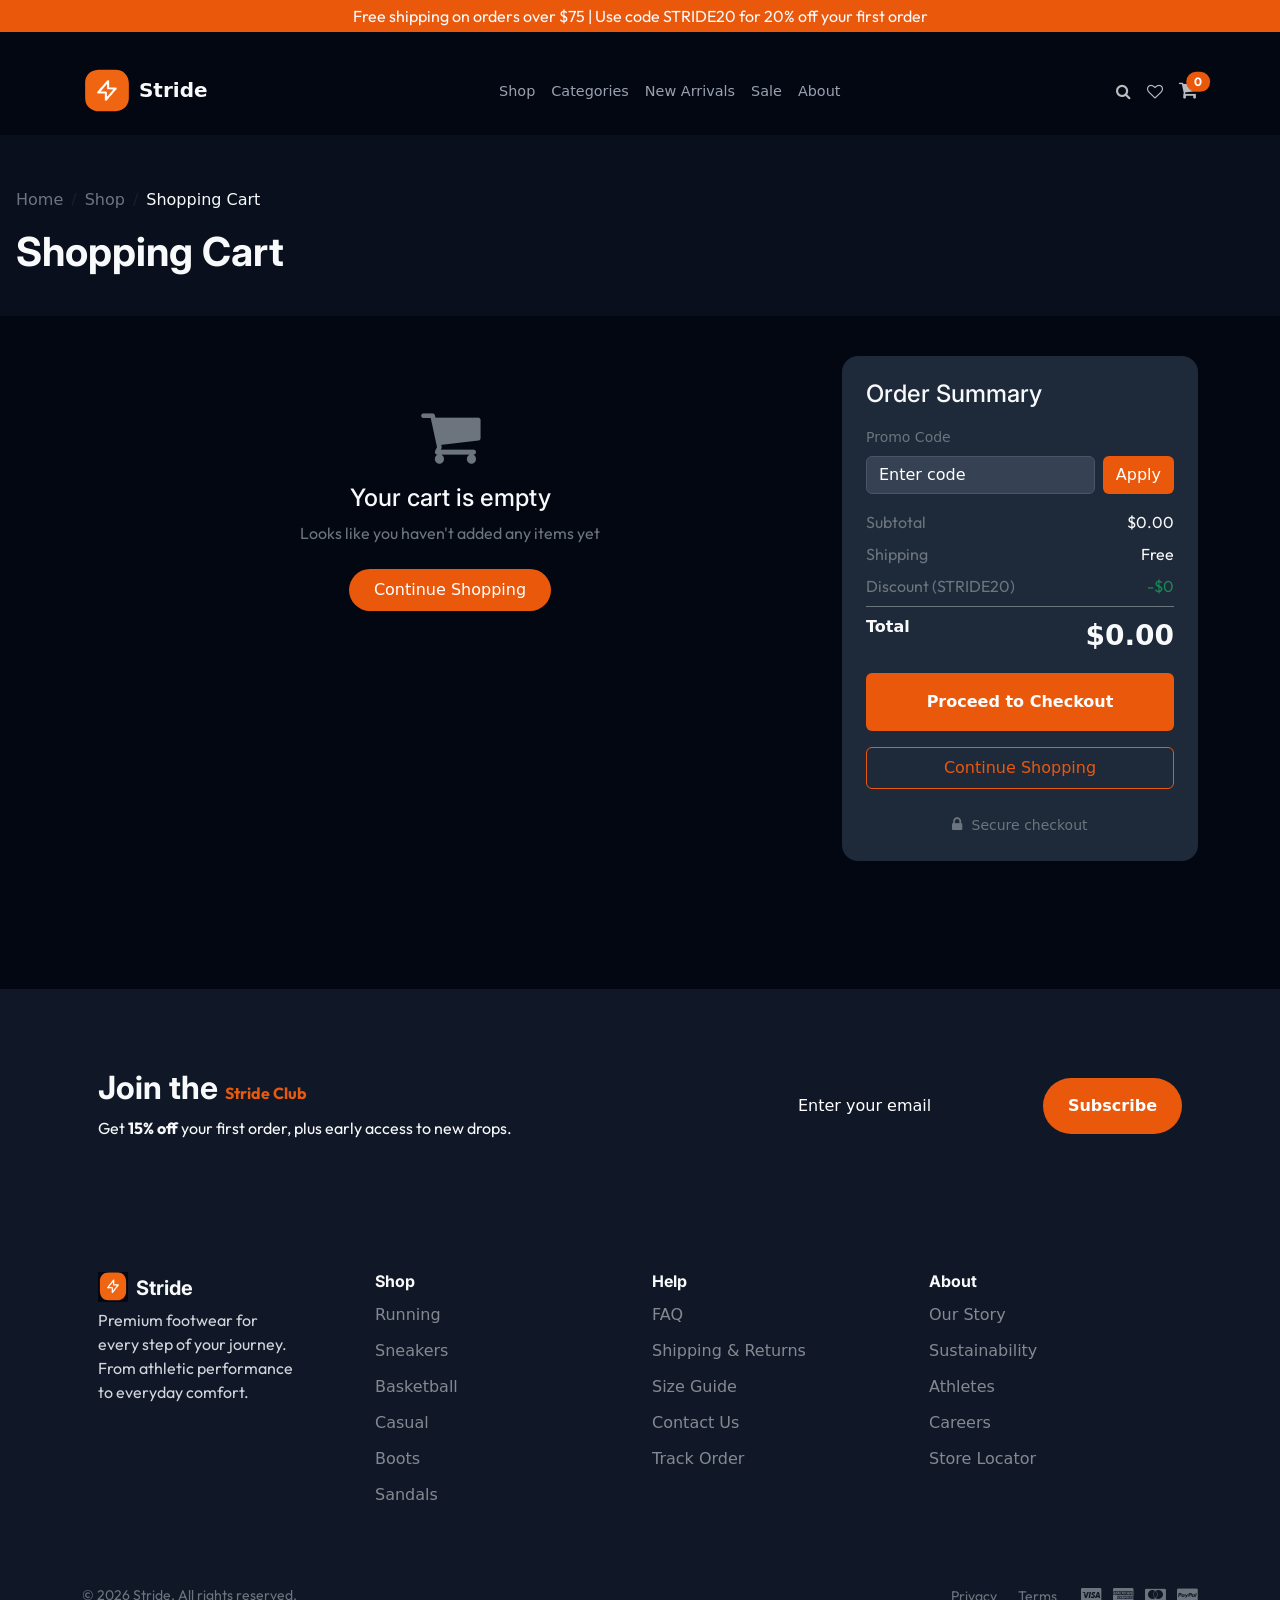
<file: cart.html>
<!DOCTYPE html>
<html lang="en">
<head>
    <meta charset="UTF-8">
    <meta name="viewport" content="width=device-width, initial-scale=1.0">
    <link rel="icon" type="image/svg+xml" href="assets/img/favicon.svg">
    <link rel="stylesheet" href="https://cdnjs.cloudflare.com/ajax/libs/font-awesome/4.7.0/css/font-awesome.min.css">
    <link href="https://cdn.jsdelivr.net/npm/bootstrap@5.3.1/dist/css/bootstrap.min.css" rel="stylesheet">
    <script src="https://cdn.jsdelivr.net/npm/bootstrap@5.3.1/dist/js/bootstrap.bundle.min.js"></script>
    <link rel="stylesheet" href="assets/CSS/cart.css">
    <link rel="stylesheet" href="assets/CSS/style.css">
    <title>Shopping Cart</title>
</head>
<body>
    <div class="first-section container-fluid">
        <div class="shipping-content text-center text-light">
            <p class="p-1">Free shipping on orders over $75 | Use code STRIDE20 for 20% off your first order</p>
        </div>
    </div>

    <nav class="navbar navbar-expand-sm p-3">
        <div class="container">
            <a class="navbar-brand text-light ms-5 ms-sm-0 fw-bold order-2 order-sm-0" href="index.html">
                <img src="assets/img/favicon.svg" alt="" width="50" height="45"> 
                Stride
            </a>
    
            <button class="navbar-toggler border-0 p-0 order-1 order-sm-0" type="button" data-bs-toggle="collapse"
                data-bs-target="#hamburgerMenu">
                <span class="navbar-toggler-icon"></span>
            </button>
            
            <div class="collapse navbar-collapse justify-content-center align-items-end order-last order-sm-1" id="hamburgerMenu">
                <ul class="navbar-nav">
                    <li class="nav-item"><a class="nav-link" href="shop.html">Shop</a></li>
                    <li class="nav-item"><a class="nav-link" href="categories.html">Categories</a></li>
                    <li class="nav-item"><a class="nav-link" href="shop.html">New Arrivals</a></li>
                    <li class="nav-item"><a class="nav-link" href="shop.html">Sale</a></li>
                    <li class="nav-item"><a class="nav-link" href="about.html">About</a></li>
                </ul>
            </div>
            
            <div class="right-links d-flex justify-content-end gap-3 order-3 order-sm-2">
                <div class="search-section">
                    <div class="search-icon-box">
                        <i class="fa fa-search text-light opacity-75" id="search-icon" style="cursor: pointer;"></i> 
                    </div>
                    <div class="search-box position-absolute top-100 start-50 translate-middle-x mt-2 shadow rounded p-5" style="z-index: 3; width: 90%; max-width: 500px; min-width: unset; display: none;" role="search">
                        <div class="search-input mb-3">
                            <form action="" class="d-flex align-items-center">
                                <div class="input-group search-input-group" style="position: relative;">
                                    <span class="input-group-text bg-transparent px-3 position-absolute start-0 top-0 h-100" style="z-index: 2; cursor:pointer; border: none !important;">
                                        <i class="fa fa-search text-secondary"></i>
                                    </span>
                                    <input type="text" class="ps-5 rounded bg-transparent p-2 w-100 text-light search-input small" placeholder="Search for products, brands, or categories..." id="search-box-input" >                                
                                </div>
                            </form>
                        </div>
                        <div class="key-section my-2 d-flex align-items-center flex-wrap">
                            <span class="small text-light"><i class="fa fa-history mt-3 text-light"></i> Recent Searches:</span>
                            <ul class="list-unstyled popular-search mt-1 mb-0 ps-2 d-flex flex-wrap gap-2 gap-sm-4">
                                <li class="mt-2 fa-6">Running shoes</li>
                                <li class="mt-2 fa-6">Sneakers</li>
                                <li class="mt-2 fa-6">Socks</li>
                            </ul>
                        </div>
                        <div class="keyboard-tips text-center mt-3 border-top pt-2 d-flex justify-content-center align-items-center gap-3">
                            <span class="small">Press <kbd>Esc</kbd> to close</span>
                        </div>
                    </div>
                </div>  
                <div class="heart-icon">
                    <a href="wishlist.html" aria-label="Wishlist">
                        <i class="fa fa-heart-o text-light opacity-75 fs-6" aria-hidden="true"></i>
                    </a>
                </div>
                <div class="shopping-cart">
                    <a class="position-relative" href="cart.html">
                        <i class="fa fa-shopping-cart text-light opacity-75 fs-5"></i>
                        <span class="position-absolute top-0 start-100 translate-middle badge rounded-pill z-1 small" style="background: var(--primary);" id="cart-badge">0</span>
                    </a>
                </div>
            </div>
        </div>
    </nav>

    <header class="container-fluid shop-header py-3 p-3" style="background: color-mix(in oklab, var(--color-gray-900) 50%, transparent) !important;">
        <div class="header-content px-auto mx-auto" style="margin-top: 3%; max-width: 1300px;">
            <nav aria-label="breadcrumb">
                <ol class="breadcrumb bg-transparent px-0 mb-1">
                    <li class="breadcrumb-item"><a href="index.html" class="text-decoration-none text-secondary">Home</a></li>
                    <li class="breadcrumb-item"><a href="shop.html" class="text-decoration-none text-secondary">Shop</a></li>
                    <li class="breadcrumb-item active text-light" aria-current="page">Shopping Cart</li>
                </ol>
            </nav>
            <div class="header-title mt-3">
                <h1 class="text-light fw-bold mb-4">Shopping Cart</h1>
            </div>
        </div>
        </div>
    </header>

    <div class="container mt-4 pt-3">        
        <div class="row">
            <div class="col-lg-8">
                <div id="cart-items-container">
                    <div class="text-center py-5">
                        <i class="fa fa-shopping-cart fa-4x text-secondary mb-3"></i>
                        <h4 class="text-light mb-2">Your cart is empty</h4>
                        <p class="text-secondary mb-4">Looks like you haven't added any items yet</p>
                        <a href="shop.html" class="btn px-4 py-2" style="background: var(--primary); color: white; border-radius: 30px;">
                            Continue Shopping
                        </a>
                    </div>
                </div>
            </div>
            
            <div class="col-lg-4">
                <div class="summary-card p-4">
                    <h4 class="text-light mb-3">Order Summary</h4>
                    
                    <div class="mb-3">
                        <label class="text-secondary small mb-2">Promo Code</label>
                        <div class="d-flex gap-2">
                            <input type="text" id="promo-code" class="form-control promo-input" placeholder="Enter code">
                            <button class="btn" style="background: var(--primary); color: white; white-space: nowrap;" onclick="applyPromo()">Apply</button>
                        </div>
                        <small class="text-secondary" id="promo-message"></small>
                    </div>
                    
                    <div class="d-flex justify-content-between mb-2">
                        <span class="text-secondary">Subtotal</span>
                        <span class="text-light" id="subtotal">$0</span>
                    </div>
                    <div class="d-flex justify-content-between mb-2">
                        <span class="text-secondary">Shipping</span>
                        <span class="text-light" id="shipping">Free</span>
                    </div>
                    <div class="d-flex justify-content-between mb-2" id="discount-row" style="display: none;">
                        <span class="text-secondary">Discount (STRIDE20)</span>
                        <span class="text-success" id="discount-amount">-$0</span>
                    </div>
                    <div class="d-flex justify-content-between mb-3 pt-2 border-top border-secondary mt-2">
                        <strong class="text-light">Total</strong>
                        <strong class="text-light fs-3" id="total">$0</strong>
                    </div>
                    
                    <button class="btn w-100 py-3 fw-bold" style="background: var(--primary); color: white;" onclick="checkout()">
                        Proceed to Checkout
                    </button>
                    
                    <a href="shop.html" class="btn w-100 mt-3 py-2" style="background: transparent; border: 1px solid var(--primary); color: var(--primary);">
                        Continue Shopping
                    </a>
                    
                    <div class="mt-3 pt-2 text-center">
                        <i class="fa fa-lock text-secondary me-1"></i>
                        <small class="text-secondary">Secure checkout</small>
                    </div>
                </div>
            </div>
        </div>
    </div>

    <footer class="container-fluid p-3" style="background: var(--color-gray-900); color: var(--color-gray-400); margin-top: 10%;">
        <div class="container">
            <div class="row align-items-center mb-5 mt-5 p-3">
                <div class="col-lg-6 col-12 mb-4 mb-lg-0">
                    <h3 class="fw-bold text-light mb-2 fa-2x">Join the <span
                            style="color:var(--primary);">Stride Club</span></h3>
                    <p class="mb-1 text-light">Get <b>15% off</b> your first order, plus early access to new drops.
                    </p>
                </div>
                <div class="col-lg-6 col-12">
                    <form class="d-flex flex-column flex-sm-row gap-2" style="max-width:400px; margin-left: auto;">
                        <input type="email" class="form-control p-3 rounded-pill discount-input"
                            placeholder="Enter your email" required
                            style="background-color: var(--color-gray-900); color: var(--color-white); border:none;" />
                        <button type="submit" class="btn rounded-pill px-4 py-2"
                            style="background: var(--primary); color:var(--color-white); font-weight: 600;">
                            Subscribe
                        </button>
                    </form>
                </div>
            </div>

            <div class="row p-3">
                <!-- Brand/About -->
                <div class="col-12 col-sm-3 mt-0 mt-sm-5">
                    <div class="icon  d-flex gap-2">
                        <img src="assets/img/favicon.svg" alt="" height="30" width="30">
                        <h5 class="fw-bold mb-2 text-light mt-1">Stride</h5>
                    </div>
                    <p class="mb-3" style="color:var(--color-gray-300);max-width:200px;">
                        Premium footwear for every step of your journey.<br>
                        From athletic performance to everyday comfort.
                    </p>
                </div>
                <!-- Shop -->
                <div class="col-6 col-sm-3 mt-5">
                    <h6 class="fw-bold text-light mb-2">Shop</h6>
                    <ul class="list-unstyled" style="line-height: 2;">
                        <li class="mb-1"><a href="/" class="text-decoration-none text-light opacity-50">Running</a></li>
                        <li class="mb-1"><a href="/" class="text-decoration-none text-light opacity-50">Sneakers</a>
                        </li>
                        <li class="mb-1"><a href="/" class="text-decoration-none text-light opacity-50">Basketball</a>
                        </li>
                        <li class="mb-1"><a href="/" class="text-decoration-none text-light opacity-50">Casual</a></li>
                        <li class="mb-1"><a href="/" class="text-decoration-none text-light opacity-50">Boots</a></li>
                        <li><a href="/" class="text-decoration-none text-light opacity-50">Sandals</a></li>
                    </ul>
                </div>
                <!-- Help -->
                <div class="col-6 col-sm-3 mt-5">
                    <h6 class="fw-bold text-light mb-2">Help</h6>
                    <ul class="list-unstyled" style="line-height: 2;">
                        <li class="mb-1"><a href="/" class="text-decoration-none text-light opacity-50">FAQ</a></li>
                        <li class="mb-1"><a href="/" class="text-decoration-none text-light opacity-50">Shipping &amp;
                                Returns</a></li>
                        <li class="mb-1"><a href="/" class="text-decoration-none text-light opacity-50">Size Guide</a>
                        </li>
                        <li class="mb-1"><a href="/" class="text-decoration-none text-light opacity-50">Contact Us</a>
                        </li>
                        <li><a href="/" class="text-decoration-none text-light opacity-50">Track Order</a></li>
                    </ul>
                </div>
                <!-- About -->
                <div class="col-6 col-sm-3 mt-5">
                    <h6 class="fw-bold text-light mb-2">About</h6>
                    <ul class="list-unstyled" style="line-height: 2;">
                        <li class="mb-1"><a href="/" class="text-decoration-none text-light opacity-50">Our Story</a>
                        </li>
                        <li class="mb-1"><a href="/"
                                class="text-decoration-none text-light opacity-50">Sustainability</a>
                        </li>
                        <li class="mb-1"><a href="/" class="text-decoration-none text-light opacity-50">Athletes</a>
                        </li>
                        <li class="mb-1"><a href="/" class="text-decoration-none text-light opacity-50">Careers</a></li>
                        <li><a href="/" class="text-decoration-none text-light opacity-50">Store Locator</a></li>
                    </ul>
                </div>
            </div>

            <div class="row mt-4 align-items-center pt-3">
                <div class="col-12 col-md-6 mb-2 mb-md-0">
                    <span class="small text-secondary">&copy; 2026 Stride. All rights reserved.</span>
                </div>
                <div class="col-12 col-md-6 text-md-end text-center align-items-center d-flex justify-content-md-end  justify-content-center gap-4 flex-wrap">

                    <div class="policy-info">
                        <span class="mx-3"><a href="/" class="text-secondary text-decoration-none small">Privacy</a></span>
                        <span><a href="/" class="text-secondary text-decoration-none small">Terms</a></span>
                    </div>
                    
                    <div class="payment-method">
                        <span class="me-2">
                            <i class="fa fa-cc-visa fa-1x text-secondary" aria-hidden="true" title="Visa"></i>
                        </span>
                        <span class="me-2">
                            <i class="fa fa-cc-amex fa-1x text-secondary" aria-hidden="true"
                                title="American Express"></i>
                        </span>
                        <span>
                            <i class="fa fa-cc-mastercard fa-1x text-secondary" aria-hidden="true"
                                title="Mastercard"></i>
                        </span>
                        <span class="ms-2">
                            <i class="fa fa-cc-paypal fa-1x text-secondary" aria-hidden="true" title="PayPal"></i>
                        </span>
                    </div>
                </div>
            </div>
        </div>
    </footer>

    <script type="module" src="assets/js/cart.js"></script>
    <script src="assets/js/script.js"></script>
</body>
</html>
</file>
<file: assets/CSS/cart.css>
.cart-item {
    background: var(--color-gray-800);
    border-radius: 16px;
    padding: 20px;
    margin-bottom: 16px;
    transition: all 0.3s ease;
}
.cart-item:hover {
    transform: translateY(-2px);
    box-shadow: 0 8px 20px rgba(0,0,0,0.2);
}
.cart-item-image {
    width: 80px;
    height: 80px;
    object-fit: cover;
    border-radius: 12px;
}
.quantity-btn-cart {
    width: 32px;
    height: 32px;
    border-radius: 8px;
    background: var(--color-gray-700);
    color: white;
    border: none;
    font-size: 16px;
    cursor: pointer;
    transition: all 0.2s;
}
.quantity-btn-cart:hover {
    background: var(--primary);
}
.remove-item {
    cursor: pointer;
    transition: all 0.2s;
}
.remove-item:hover {
    color: var(--primary) !important;
    transform: scale(1.1);
}
.empty-cart {
    text-align: center;
    padding: 60px 20px;
}
@keyframes fadeIn {
    from { opacity: 0; transform: translateY(20px); }
    to { opacity: 1; transform: translateY(0); }
}
.cart-item {
    animation: fadeIn 0.3s ease;
}
.summary-card {
    background: var(--color-gray-800);
    border-radius: 16px;
    position: sticky;
    top: 20px;
}
.promo-input {
    background: var(--color-gray-700);
    border: 1px solid var(--color-gray-600);
    color: white;
}

/* For all browsers including mobile */
.promo-input::placeholder {
    color: white !important;
    opacity: 1 !important;
    -webkit-text-fill-color: white !important;
}

.promo-input::-webkit-input-placeholder {
    color: white !important;
    opacity: 1 !important;
    -webkit-text-fill-color: white !important;
}

.promo-input::-moz-placeholder {
    color: white !important;
    opacity: 1 !important;
}

.promo-input:-ms-input-placeholder {
    color: white !important;
    opacity: 1 !important;
}

.promo-input::-ms-input-placeholder {
    color: white !important;
    opacity: 1 !important;
}

/* Keep text color white when typing */
.promo-input {
    color: white !important;
    -webkit-text-fill-color: white !important;
}

.promo-input:focus {
    background: var(--color-gray-700);
    color: white !important;
    -webkit-text-fill-color: white !important;
    border-color: var(--primary);
    box-shadow: none;
}
</file>
<file: assets/CSS/style.css>
@import url('https://fonts.googleapis.com/css2?family=Inter:ital,opsz,wght@0,14..32,100..900;1,14..32,100..900&family=Montserrat:ital,wght@0,100..900;1,100..900&display=swap');
@import url('https://fonts.googleapis.com/css2?family=Outfit:wght@100..900&display=swap');


* {
    margin: 0;
    padding: 0;
    box-sizing: border-box;
}



body, html {
    width: 100%;
    min-width: 350px;
    background-color: var(--color-gray-950);
    scroll-behavior: smooth;
}

:root {
    --primary: #EA580C;
    --color-primary-200: #fed7aa;
    --color-primary-400: #fb923c;
    --color-primary-500: #f97316;
    --color-primary-700: #c2410c;
    --color-primary-800: #9a3412;
    --color-primary-900: #7c2d12;
    --color-primary-950: #431407;
    --color-red-500: oklch(63.7% .237 25.331);
    --color-red-600: oklch(57.7% .245 27.325);
    --color-red-700: oklch(50.5% .213 27.518);
    --color-amber-500: oklch(76.9% .188 70.08);
    --color-yellow-400: oklch(85.2% .199 91.936);
    --color-green-100: oklch(96.2% .044 156.743);
    --color-green-400: oklch(79.2% .209 151.711);
    --color-green-500: oklch(72.3% .219 149.579);
    --color-green-600: oklch(62.7% .194 149.214);
    --color-green-700: oklch(52.7% .154 150.069);
    --color-green-900: oklch(39.3% .095 152.535);
    --color-gray-50: oklch(98.5% .002 247.839);
    --color-gray-100: oklch(96.7% .003 264.542);
    --color-gray-200: oklch(92.8% .006 264.531);
    --color-gray-300: oklch(87.2% .01 258.338);
    --color-gray-400: oklch(70.7% .022 261.325);
    --color-gray-500: oklch(55.1% .027 264.364);
    --color-gray-600: oklch(44.6% .03 256.802);
    --color-gray-700: oklch(37.3% .034 259.733);
    --color-gray-800: oklch(27.8% .033 256.848);
    --color-gray-900: oklch(21% .034 264.665);
    --color-gray-950: oklch(13% .028 261.692);
    --color-black: #000;
    --color-white: #fff;
    --color-black: #000;
    --color-white: #fff;
}


h1, h2, h3, h4, h5, h6 {
    font-family: "Inter", sans-serif;
}

p, span {
    font-family: 'Outfit', sans-serif;
    font-size: clamp(1rem, .9rem, 2rem);
}

.star {
    color: #FFD700;
}

.link {
    background-color: color-mix(in oklab, var(--color-primary-900) 20%, transparent);
    color: var(--primary);
}

.first-section {
    background-color: var(--primary);
}

.nav-link {
    color: var(--color-gray-400);
    font-size: clamp(.9rem, .8rem, 1rem);
    transition: all .9s linear;
    white-space: nowrap;
}

.nav-link:hover {
    color: var(--primary);
}

/* Make toggler white and remove default styling */
.navbar-toggler {
    border-color: rgba(255, 255, 255, 0.5) !important;
    background: transparent;
    transition: all 0.3s ease;
    border: none;
}

.navbar-toggler:focus {
    box-shadow: none !important;
    outline: none !important;
}

.navbar-toggler-icon {
    background-image: url("data:image/svg+xml,%3Csvg xmlns='http://www.w3.org/2000/svg' viewBox='0 0 30 30'%3E%3Cpath stroke='%23ffffff' stroke-linecap='round' stroke-miterlimit='10' stroke-width='2' d='M4 7h22M4 15h22M4 23h22'/%3E%3C/svg%3E") !important;
    transition: all 0.3s ease;
}

/* Menu hidden */
.navbar-toggler[aria-expanded="false"] .navbar-toggler-icon {
    background-image: url("data:image/svg+xml,%3Csvg xmlns='http://www.w3.org/2000/svg' viewBox='0 0 30 30'%3E%3Cpath stroke='%23ffffff' stroke-linecap='round' stroke-miterlimit='10' stroke-width='2' d='M4 7h22M4 15h22M4 23h22'/%3E%3C/svg%3E") !important;
    transform: rotate(0deg);
}

/* Menu expanded */
.navbar-toggler[aria-expanded="true"] .navbar-toggler-icon {
    background-image: url("data:image/svg+xml,%3Csvg xmlns='http://www.w3.org/2000/svg' viewBox='0 0 24 24' fill='none' stroke='%23ffffff' stroke-width='2' stroke-linecap='round' stroke-linejoin='round'%3E%3Cline x1='18' y1='6' x2='6' y2='18'%3E%3C/line%3E%3Cline x1='6' y1='6' x2='18' y2='18'%3E%3C/line%3E%3C/svg%3E") !important;
    background-size: 80% !important;
    background-position: center !important;
    background-repeat: no-repeat !important;
    transform: rotate(90deg);
}

.collection-buttons .btn:nth-child(1){
    background-color: var(--primary);
}

.search-box {
    background: oklch(21% .034 264.665);
    display: none;
}

/* Show when active */
.search-box.active {
    display: block;
}

#img-replacer.active {
    position: absolute;
    top: 0;
    left: 0;
    width: 100%;
    height: auto;
    transition: opacity 1s ease;
    opacity: 0;
}

#main-img.active {
    transition: opacity 1s ease;
    opacity: 1;
}

#img-replacer.show {
    display: block;
}

.input-group input {
    border: none;
}

.search-input {
    border: none;
}

.search-input:focus{
    border: 3px solid var(--primary) !important;
    outline: none;
}

.keyboard-tips span, .fa-search {
    color: var(--color-gray-400);
}

.popular-search li {
    color: var(--color-gray-300);
    cursor: pointer;
}

.popular-search li:hover {
    color: var(--color-white);
}

header {
    background: linear-gradient(130deg, var(--color-gray-950) 50%, var(--color-red-700) 100%);
    min-height: min-content;
}

.header-img {
    min-height: 350px;
    max-width: 550px;
    left: 15%;
}

@media (min-width:1350px) {
    .header-img {
        left: 15%;
    }
}

@media (max-width:1250px) {
    .header-img {
        left: 0;
    }
}


.header-img img {
    animation: floatUpDown 2s ease-in-out infinite alternate;
    transform: rotate(-8deg);
}

@keyframes floatUpDown {
    0% {
        transform: translateY(0) rotate(-8deg);
    }
    100% {
        transform: translateY(-24px) rotate(-8deg);
    }
}

.shipping-box {
    position: absolute;
    left: -50px;
    top: 180%;
}

.discount-box {
    position: absolute;
    background:var(--primary);
    border-radius: 50%;
    right: 10%;
    top: 20%;
}

.returns-box {
    position: absolute;
    bottom: -500%;
    right: 0;
}

.explore-arrow-animated {
    animation: bounceArrow 2s infinite;
    display: inline-block;
}

@keyframes bounceArrow {
    0%,
    100% {
        transform: translateY(0);
    }

    50% {
        transform: translateY(10px);
    }
}


.card-wrapper {
    display: grid;
    grid-template-columns: 1fr 1fr 1fr;
    justify-items: center;
    gap: 20px;
}

@media (max-width: 900px) {
    .card-wrapper {
        grid-template-columns: 1fr 1fr;
    }
}

@media (max-width: 600px) {
    .card-wrapper {
        grid-template-columns: 1fr;
        gap: 16px;
    }
}

.card {
    width: 100%;
    max-width: 500px;
    height: 100%;
    min-height: 250px;
    background: rgba(255, 255, 255, 0.25);
    margin-left: auto;
    margin-right: auto;
}

@media (max-width: 476px) {
    .card {
        max-width: 100%;
        height: 36vh;
        min-height: 180px;
    }
}

.card-info span {
    backdrop-filter: blur(5px);
    background: rgba(255, 255, 255, 0.25);
    border-radius: 50px;
}

.card-info a i {
    transition: all .9s linear;
}

.card::after {
    content: '';
    position: absolute;
    bottom: 0;
    left: 0;
    right: 0;
    height: 60vh;
    background: linear-gradient(to top, rgba(0, 0, 0, 0.6), rgba(0, 0, 0, 0), transparent);
    pointer-events: none;
    z-index: 1;
}

.card-img {
    transition: transform 0.5s ease;
    height: 100%;
}

.card-img img {
    width: 100%;
    height: 100%;
}

.card:hover .card-img {
    transform: scale(1.1);
    height: 100%;
}

.card:hover .card-info a i {
    transform: translateX(5px);
    transition: all .4s linear;
}

.card-info {
    z-index: 2;
    width: 100%;
    line-height: 1;
    overflow: hidden;
}

/* Hide the shop and wishlist elements by default */
.collect-img .img-shop {
    opacity: 0;
    transform: translateX(-50%) translateY(20px);
    transition: all 0.3s ease;
    visibility: hidden;
}

/* Show them on card hover */
.border:hover .collect-img .img-shop {
    opacity: 1;
    transform: translateX(-50%) translateY(0);
    visibility: visible;
}

.collect-img img {
    transition: transform 0.4s ease;
}

.img-shop {
    min-width: min-content;
    white-space: nowrap;
}

.img-shop > a > span {
    font-size: clamp(.8em, 1.3vw, 1rem);
    
}

.img-shop .wishlist-product {
    font-size: clamp(1rem, 1.7vw, 1.3rem);
}


.border:hover .collect-img img {
    transform: scale(1.05);
}

.show-color > a {
    width: 20px; 
    height: 20px; 
}

.show-color > .red-shoe-choice {
    background:var(--color-red-500);
}

.show-color .black-shoe-choice {
    background-color: var(--color-black);
}

.show-color .blue-shoe-choice {
    background-color: #3578e5;
}

.show-color .white-shoe-choice {
    background-color: var(--color-white);
}

.show-color .navy-shoe-choice {
     background-color: #001f3f;
}

.show-color .gumBrown-shoe-choice  {
     background-color: #b86b3c;
}

.show-color .brown-Olive-shoe-choice {
    background: linear-gradient(135deg, #8B5C2A 50%, #708238 50%);
}

.show-color .Black-Grey-shoe-choice {
    background: linear-gradient(135deg, #222 50%, #bbb 50%);
}

.show-color .Tan-shoe-choice {
    background: #D2B48C;
}

.show-color .volt-black-shoe-choice {
    background: linear-gradient(135deg, #dfff00 50%, #000 50%);
}

.show-color .grey-shoe-choice {
    background: #888;
}

.show-color .coral-shoe-choice {
    background: #FF7F50;
}

.show-color .green-shoe-choice {
    background: #28a745;
}

.show-color .dark-turquoise-shoe-choice {
    background-color: #00CED1;
}

.arrivals-container {
    max-width: 1350px;
}

.customer-card {
    background: var(--color-gray-900);
}

.discount-input::placeholder {
    color: var(--color-white);
}
</file>
